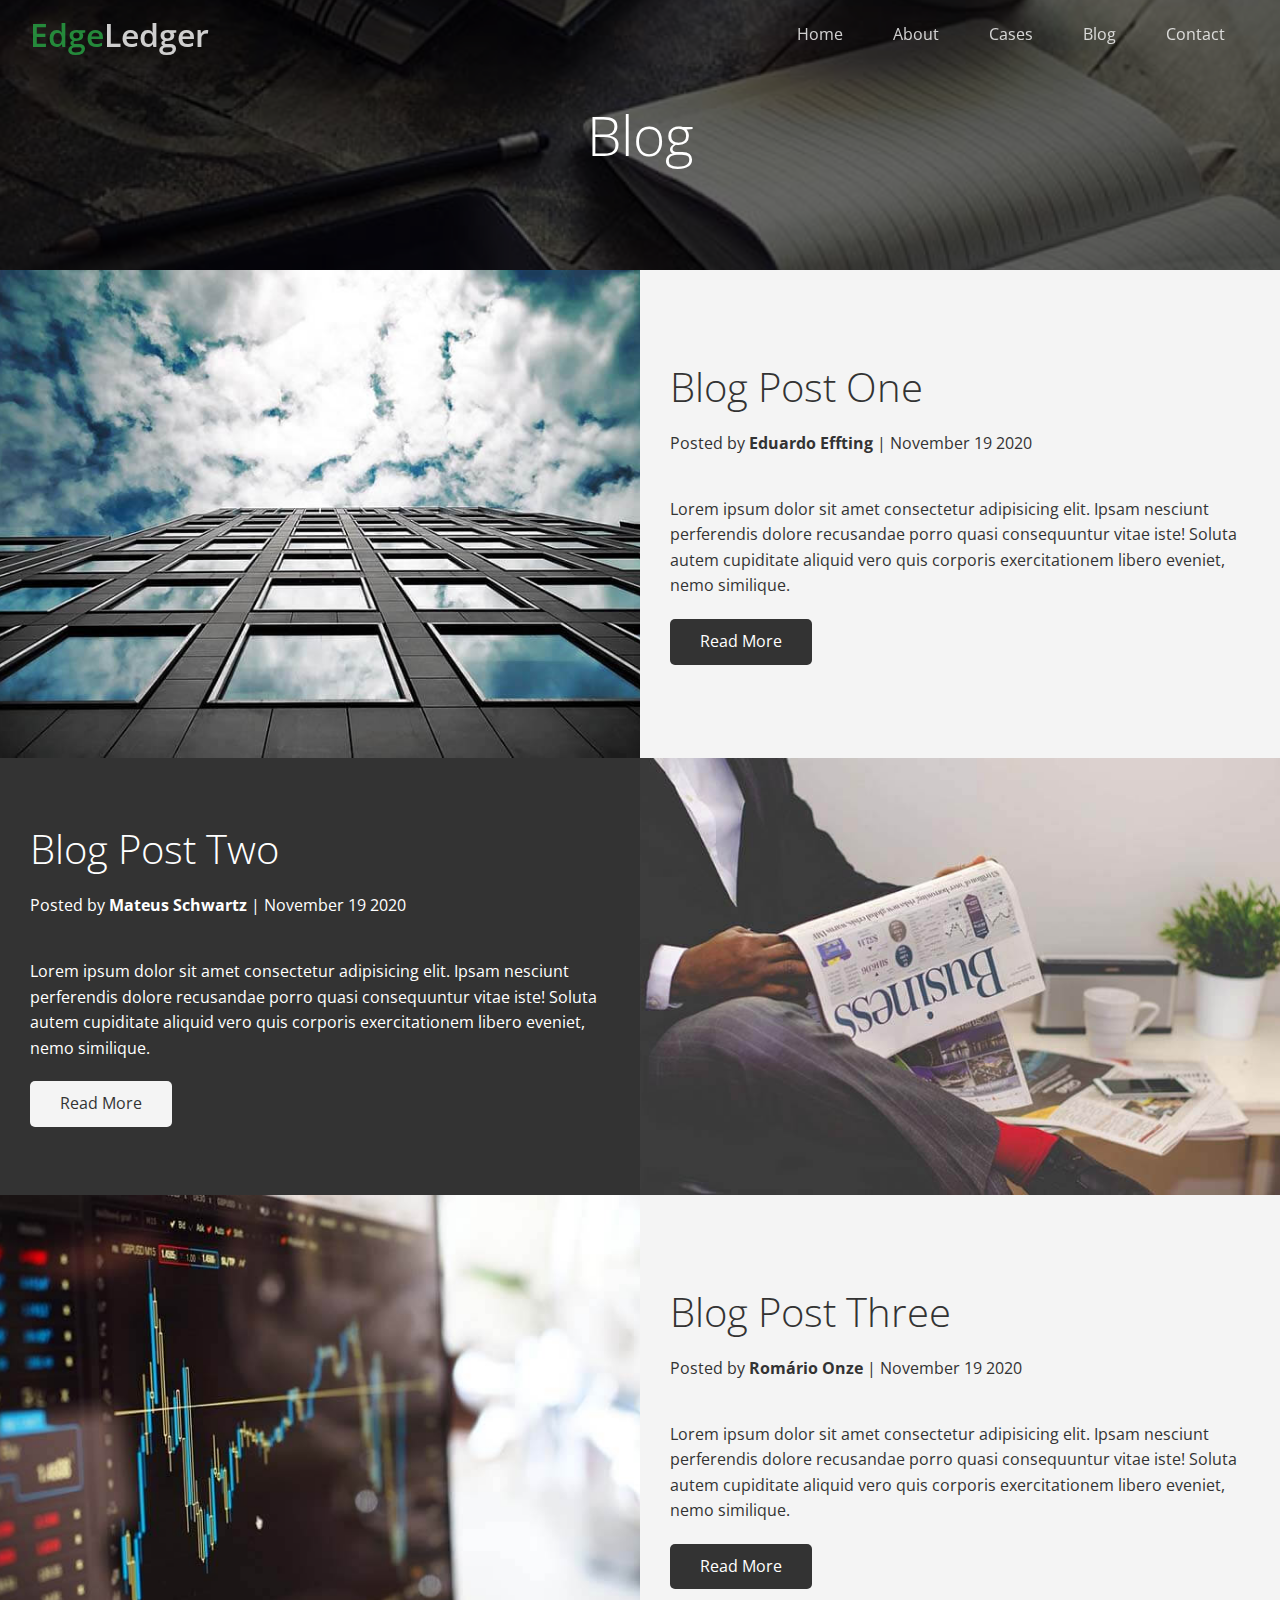
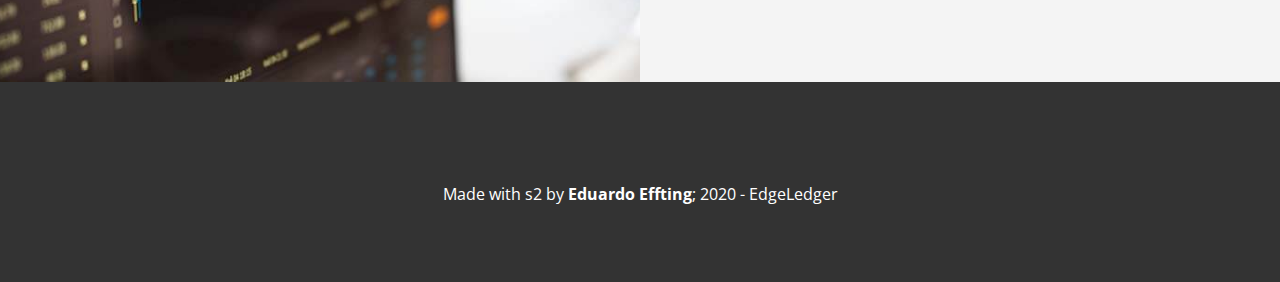
<file: blog.html>
<!DOCTYPE html>
<html lang="en">
<head>
    <meta charset="UTF-8">
    <meta http-equiv="X-UA-Compatible" content="IE=edge">
    <meta name="viewport" content="width=device-width, initial-scale=1.0">
    <link rel="stylesheet" href="https://cdnjs.cloudflare.com/ajax/libs/font-awesome/6.0.0-beta2/css/all.min.css" integrity="sha512-YWzhKL2whUzgiheMoBFwW8CKV4qpHQAEuvilg9FAn5VJUDwKZZxkJNuGM4XkWuk94WCrrwslk8yWNGmY1EduTA==" crossorigin="anonymous" referrerpolicy="no-referrer" />
    <link rel="stylesheet" href="css/utilities.css">
    <link rel="stylesheet" href="css/style.css">
    <title>Read Our Blog</title>
</head>
<body id="home">
    <header class="hero blog">
        <div id="navbar" class="navbar top">
            <h1 class="logo">
                <span class="text-primary"><i class="fas fa-book-open"></i> Edge</span>Ledger
            </h1>
            <nav>
                <ul>
                    <li><a href="index.html">Home</a></li>
                    <li><a href="index.html#about">About</a></li>
                    <li><a href="index.html#cases">Cases</a></li>
                    <li><a href="index.html#blog">Blog</a></li>
                    <li><a href="index.html#contact">Contact</a></li>
                </ul>
            </nav>
        </div>

        <div class="content">
            <h1>Blog</h1>  
        </div>
    </header>

    <main>
        <article class="flex-columns">
            <div class="row">
                <div class="column">
                    <div class="column-1">
                        <img src="images/blog/blog1.jpg" alt="">
                    </div>
                </div>
                <div class="column">
                    <div class="column-2 bg-light">
                        <h2>Blog Post One</h2>
                        <p class="meta">
                            <i class="fas-fa-user"></i>Posted by <strong>Eduardo Effting</strong> | November 19 2020
                        </p>
                        <p>Lorem ipsum dolor sit amet consectetur adipisicing elit. Ipsam nesciunt perferendis dolore recusandae porro quasi consequuntur vitae iste! Soluta autem cupiditate aliquid vero quis corporis exercitationem libero eveniet, nemo similique.</p>
                        <a href="post.html" class="btn btn-dark">
                            <i class="fas fa-chevon"></i>
                            Read More
                        </a>
                    </div>
                </div>
            </div>
        </article>

        <article class="flex-columns flex-reverse">
            <div class="row">
                <div class="column">
                    <div class="column-1">
                        <img src="images/blog/blog2.jpg" alt="">
                    </div>
                </div>
                <div class="column">
                    <div class="column-2 bg-dark">
                        <h2>Blog Post Two</h2>
                        <p class="meta">
                            <i class="fas-fa-user"></i>Posted by <strong>Mateus Schwartz</strong> | November 19 2020
                        </p>
                        <p>Lorem ipsum dolor sit amet consectetur adipisicing elit. Ipsam nesciunt perferendis dolore recusandae porro quasi consequuntur vitae iste! Soluta autem cupiditate aliquid vero quis corporis exercitationem libero eveniet, nemo similique.</p>
                        <a href="post.html" class="btn btn-light">
                            <i class="fas fa-chevon"></i>
                            Read More
                        </a>
                    </div>
                </div>
            </div>
        </article>

        <article class="flex-columns">
            <div class="row">
                <div class="column">
                    <div class="column-1">
                        <img src="images/blog/blog3.jpg" alt="">
                    </div>
                </div>
                <div class="column">
                    <div class="column-2 bg-light">
                        <h2>Blog Post Three</h2>
                        <p class="meta">
                            <i class="fas-fa-user"></i>Posted by <strong>Romário Onze</strong> | November 19 2020
                        </p>
                        <p>Lorem ipsum dolor sit amet consectetur adipisicing elit. Ipsam nesciunt perferendis dolore recusandae porro quasi consequuntur vitae iste! Soluta autem cupiditate aliquid vero quis corporis exercitationem libero eveniet, nemo similique.</p>
                        <a href="post.html" class="btn btn-dark">
                            <i class="fas fa-chevon"></i>
                            Read More
                        </a>
                    </div>
                </div>
            </div>
        </article>
    </main>

    <footer class="footer bg-dark">
        <div class="social">
            <a href="#"><i class="fab fa-facebook fa-2x"></i></a>
            <a href="#"><i class="fab fa-twitter fa-2x"></i></a>
            <a href="#"><i class="fab fa-youtube fa-2x"></i></a>
            <a href="#"><i class="fab fa-linkedin fa-2x"></i></a>
        </div>
        <p>Made with s2 by <strong>Eduardo Effting</strong>; 2020 - EdgeLedger</p>
    </footer>

    <script>
        const navbar = document.getElementById('navbar')
        let scrolled = false

        window.onscroll = function() {
            if(window.pageYOffset > 100) {
                navbar.classList.remove('top')
                if(!scrolled) {
                    navbar.style.transform = 'translateY(-70px)'
                }
                setTimeout(function() {
                    navbar.style.transform = 'translateY(0px)'
                    scrolled = true
                }, 200)
            } else {
                navbar.classList.add('top')
                scrolled = false
            }
        }
    </script>
</body>
</html>
</file>
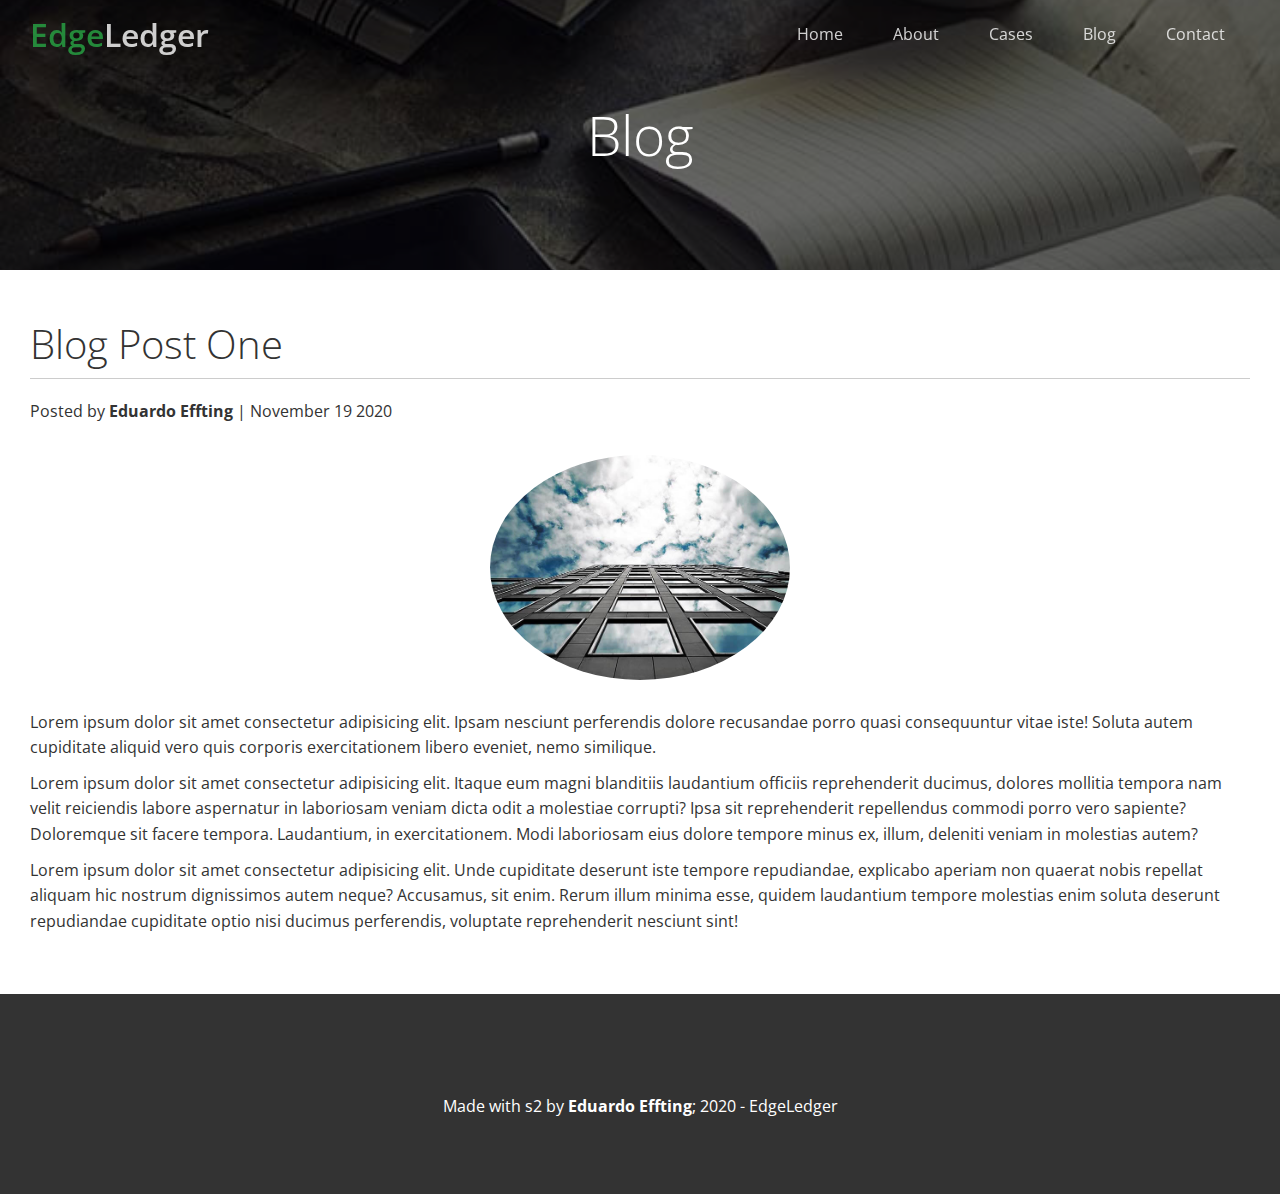
<file: post.html>
<!DOCTYPE html>
<html lang="en">
<head>
    <meta charset="UTF-8">
    <meta http-equiv="X-UA-Compatible" content="IE=edge">
    <meta name="viewport" content="width=device-width, initial-scale=1.0">
    <link rel="stylesheet" href="https://cdnjs.cloudflare.com/ajax/libs/font-awesome/6.0.0-beta2/css/all.min.css" integrity="sha512-YWzhKL2whUzgiheMoBFwW8CKV4qpHQAEuvilg9FAn5VJUDwKZZxkJNuGM4XkWuk94WCrrwslk8yWNGmY1EduTA==" crossorigin="anonymous" referrerpolicy="no-referrer" />
    <link rel="stylesheet" href="css/utilities.css">
    <link rel="stylesheet" href="css/style.css">
    <title>Post One</title>
</head>
<body id="home">
    <header class="hero blog">
        <div id="navbar" class="navbar top">
            <h1 class="logo">
                <span class="text-primary"><i class="fas fa-book-open"></i> Edge</span>Ledger
            </h1>
            <nav>
                <ul>
                    <li><a href="index.html">Home</a></li>
                    <li><a href="index.html#about">About</a></li>
                    <li><a href="index.html#cases">Cases</a></li>
                    <li><a href="index.html#blog">Blog</a></li>
                    <li><a href="index.html#contact">Contact</a></li>
                </ul>
            </nav>
        </div>

        <div class="content">
            <h1>Blog</h1>  
        </div>
    </header>

    <main>
        <section class="post">
            <h2>Blog Post One</h2>
            <p class="meta">
                <i class="fas-fa-user"></i>Posted by <strong>Eduardo Effting</strong> | November 19 2020
            </p>
            <img src="images/blog/blog1.jpg" alt="">
            <p>Lorem ipsum dolor sit amet consectetur adipisicing elit. Ipsam nesciunt perferendis dolore recusandae porro quasi consequuntur vitae iste! Soluta autem cupiditate aliquid vero quis corporis exercitationem libero eveniet, nemo similique.</p>
            <p>
                Lorem ipsum dolor sit amet consectetur adipisicing elit. Itaque eum magni blanditiis laudantium officiis reprehenderit ducimus, dolores mollitia tempora nam velit reiciendis labore aspernatur in laboriosam veniam dicta odit a molestiae corrupti? Ipsa sit reprehenderit repellendus commodi porro vero sapiente? Doloremque sit facere tempora. Laudantium, in exercitationem. Modi laboriosam eius dolore tempore minus ex, illum, deleniti veniam in molestias autem?
            </p>
            <p>
                Lorem ipsum dolor sit amet consectetur adipisicing elit. Unde cupiditate deserunt iste tempore repudiandae, explicabo aperiam non quaerat nobis repellat aliquam hic nostrum dignissimos autem neque? Accusamus, sit enim. Rerum illum minima esse, quidem laudantium tempore molestias enim soluta deserunt repudiandae cupiditate optio nisi ducimus perferendis, voluptate reprehenderit nesciunt sint!
            </p>
        </section>
    </main>

    <footer class="footer bg-dark">
        <div class="social">
            <a href="#"><i class="fab fa-facebook fa-2x"></i></a>
            <a href="#"><i class="fab fa-twitter fa-2x"></i></a>
            <a href="#"><i class="fab fa-youtube fa-2x"></i></a>
            <a href="#"><i class="fab fa-linkedin fa-2x"></i></a>
        </div>
        <p>Made with s2 by <strong>Eduardo Effting</strong>; 2020 - EdgeLedger</p>
    </footer>

    <script>
        const navbar = document.getElementById('navbar')
        let scrolled = false

        window.onscroll = function() {
            if(window.pageYOffset > 100) {
                navbar.classList.remove('top')
                if(!scrolled) {
                    navbar.style.transform = 'translateY(-70px)'
                }
                setTimeout(function() {
                    navbar.style.transform = 'translateY(0px)'
                    scrolled = true
                }, 200)
            } else {
                navbar.classList.add('top')
                scrolled = false
            }
        }
    </script>
</body>
</html>
</file>
<file: css/utilities.css>
/* Text Colors */
.text-primary {
    color: #28a745;
}

.text-secondary {
    color: #0284d0;
}

/* Button */
.btn {
    cursor: pointer;
    display: inline-block;
    padding: 10px 30px;
    color: #fff;
    background-color: #28a745;
    border: none;
    border-radius: 5px;
}

.btn:hover {
    opacity: 0.9;
}

.btn-primary, .bg-primary {
    background: #28a745;
    color: #fff;
}
.btn-secondary, .bg-secondary {
    background: #0284d0;
    color: #fff;
}
.btn-dark, .bg-dark {
    background: #333;
    color: #fff;
}
.btn-light, .bg-light {
    background: #f4f4f4;
    color: #333;
}

.btn-outline {
    background: transparent;
    border: 1px solid #fff;
}

/*Flex items*/
.flex-items{
    display: flex;
    text-align: center;
    justify-content: center;
    text-align: center;
}

.flex-items > div {
    padding: 20px;
}

/* Flex Columns */
.flex-columns.flex-reverse .row{
    flex-direction: row-reverse;
}

.flex-columns .row {
    display: flex;
    flex-direction: row;
    flex-wrap: wrap;
    width: 100%;
}

.flex-columns .column {
    display: flex;
    flex-direction: column;
    flex-basis: 100%;
    flex: 1;
}

.flex-columns .column .column-1,
.flex-columns .column .column-2 {
    height: 100%;
}

.flex-columns img {
    width: 100%;
    height: 100%;
    object-fit: cover;
}

.flex-columns .column-2 {
    display: flex;
    flex-direction: column;
    align-items: flex-start;
    justify-content: center;
    padding: 30px;
}

.flex-columns h2 {
    font-size: 40px;
    font-weight: 100;
}

.flex-columns h4 {
    margin-bottom: 10px;
}

.flex-columns p {
    margin: 20px 0;
}

/* Section Header */
.section-header {
    padding: 30px;
    display: flex;
    flex-direction: column;
    align-items: center;
    justify-content: center;
    text-align: center;
}

.section-header h2 {
    font-size: 40px;
    margin: 20px 0;
}

.section-padding {
    padding: 20px 20px 40px;
}

.flex-grid .row{
    display: flex;
    flex-wrap: wrap;
    padding: 0 4px;
}

.flex-grid .column {
    flex: 25%;
    max-width: 25%;
    padding: 0 4px;
}
</file>
<file: css/style.css>
@import url('https://fonts.googleapis.com/css2?family=Open+Sans:wght@300&display=swap');

* {
    box-sizing: border-box;
    padding: 0;
    margin: 0;
}

body {
    font-family: 'Open Sans', sans-serif;
    background: #fff;
    color: #333;
    line-height: 1.6;
}

ul {
    list-style: none;
}

a {
    color: #333;
    text-decoration: none;
}

h1,h2 {
    font-weight: 300;
    line-height: 1.2;
}

p {
    margin: 10px 0;
}

img {
    width: 100%;
}

/* Navbar */

.navbar {
    display: flex;
    align-items: center;
    justify-content: space-between;
    background-color: #333;
    color: #fff;
    opacity: 0.8;
    width: 100%;
    height: 70px;
    position: fixed;
    top: 0px;
    padding: 0 30px;
    transition: 0.5s;
}

.navbar.top {
    background: transparent;
}

.navbar a {
    color: #fff;
    padding: 10px 20px;
    margin: 0 5px;
}

.navbar a:hover {
    border-bottom: #28a745 2px solid;
}

.navbar ul {
    display: flex;
}

.navbar .logo {
    font-weight: 600;
}

/* Header */ 

.hero {
    background: url('../images/home/showcase.jpg') no-repeat center center/cover;
    height: 100vh;
    position: relative;
    color: #fff;
}

.hero .content {
    display: flex;
    flex-direction: column;
    align-items: center;
    justify-content: center;
    text-align: center;
    height: 100%;
    padding: 0 20px;
}

.hero .content h1 {
    font-size: 55px
}

.hero .content p {
    font-size: 23px;
    max-width: 600px;
    margin: 20px 0 30px;
}

.hero .content  i {
    margin-right: 8px;
}

.hero::before {
    content: '';
    position: absolute;
    top: 0;
    left: 0;
    width: 100%;
    height: 100%;
    background: rgba(0, 0, 0, 0.6);
}

.hero * {
    z-index: 10;
}

.hero.blog {
    background: url('../images//home//blog.jpg') no-repeat center center/cover;
    height: 30vh;
}

/* Icons */
.icons {
    padding: 30px;
}

.icons h3 {
    font-weight: bold;
    margin-top: 15px;
}

.icons i {
    background-color: #28a745;
    color: #fff;
    padding: 16px;
    border-radius: 50%;
    margin-bottom: 15px;
}

.cases img:hover {
    opacity: 0.7;
}

.team img {
    border-radius: 50%;
}

/* Callback Form */
.callback-form {
    width: 100%;
    padding: 20px 0;
}

.callback-form label {
    display: block;
    margin-bottom: 5px;
}

.callback-form .form-control {
    margin-bottom: 15px;
}

.callback-form input {
    width: 100%;
    padding: 4px;
    height: 40px;
    border: #f5f5f5 1px solid;
}

.callback-form input:focus {
    outline-color: #28a745 ;
}

.callback-form .btn {
    padding: 12px 0;
    margin-top: 20px;
}

/* Post */
.post {
    padding: 50px 30px;
}

.post h2 {
    font-size: 40px;
    margin-bottom: 20px;
    padding-bottom: 10px;
    border-bottom: #ccc solid 1px;
}

.post .meta {
    margin-bottom: 30px;
}

.post img {
    width: 300px;
    border-radius: 50%;
    display: block;
    margin: 0 auto 30px;
}

/* Footeer */
.footer {
    display: flex;
    flex-direction: column;
    align-items: center;
    justify-content: center;
    text-align: center;
    height: 200px;
}

.footer a {
    color: #fff;
}

.footer a:hover {
    color: #28a745;
}

.footer .social > * {
    margin-right: 30px;
}

/* Mobile */
@media(max-width: 768px) {
    .navbar {
        flex-direction: column;
        height: 120px;
        padding: 20px;

    }

    .navbar a {
        padding: 10px 10px;
        margin: 0 3px;
    }

    .flex-items {
        flex-direction: column;
    }

    .flex-columns .column, .flex-grid .column {
        flex: 100%;
        max-width: 100%;
    }

    .team img {
        width: 70%;
    }
}
</file>
